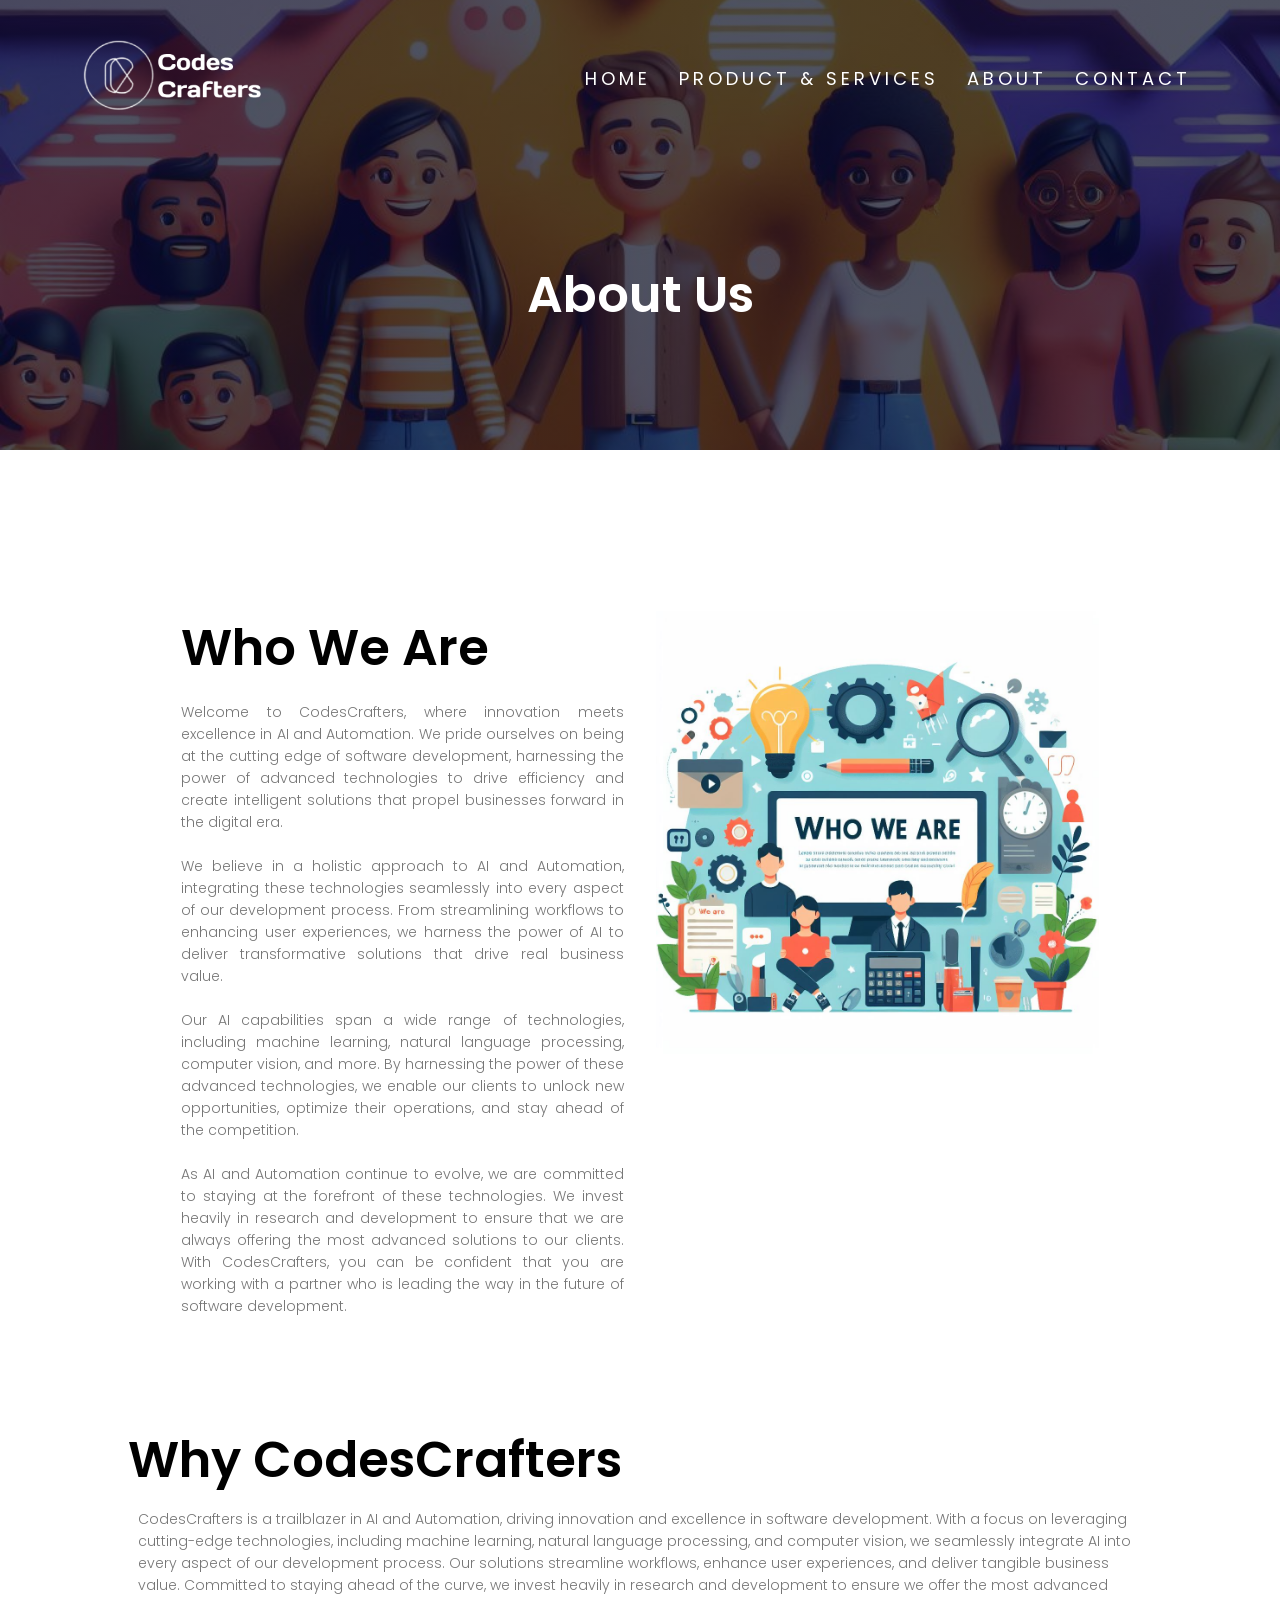
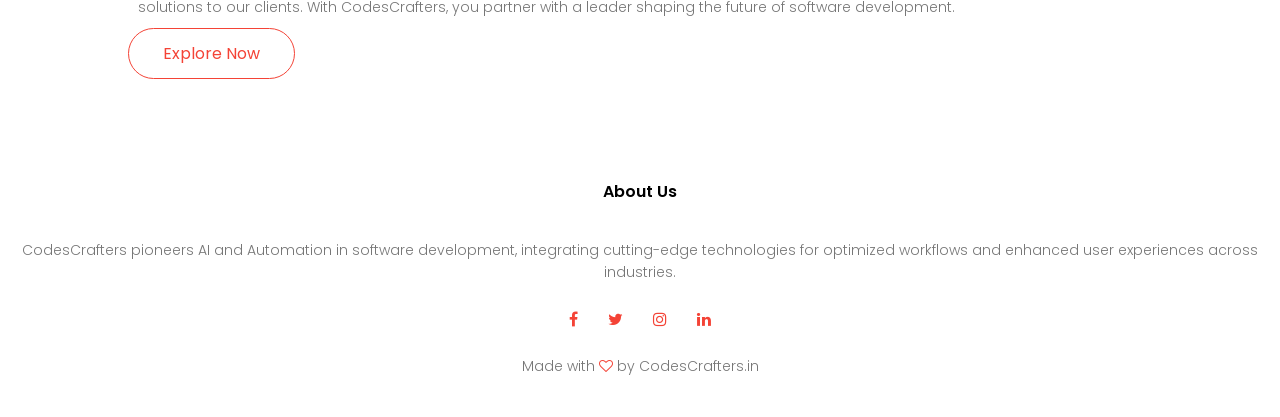
<file: about.html>
<!DOCTYPE html>
<html lang="en">
<head>
    <meta charset="UTF-8">
    <meta name="viewport" content="width=device-width, initial-scale=1.0">
    <title>CodesCrafters</title>
    <link rel="preconnect" href="https://fonts.googleapis.com">
<link rel="preconnect" href="https://fonts.gstatic.com" crossorigin>
<link href="https://fonts.googleapis.com/css2?family=Poppins:wght@100;300;400;600;700&display=swap" rel="stylesheet">
    <link rel="apple-touch-icon" sizes="144x144" href="images/favicon/apple-touch-icon.png">
<link rel="icon" type="image/png" sizes="32x32" href="images/favicon/favicon-32x32.png">
<link rel="icon" type="image/png" sizes="16x16" href="images/favicon/favicon-16x16.png">
<link rel="manifest" href="images/favicon/site.webmanifest">
<link rel="mask-icon" href="images/favicon/safari-pinned-tab.svg" color="#5bbad5">
<meta name="msapplication-TileColor" content="#da532c">
<meta name="theme-color" content="#ffffff">
    <link href="css/styles.css" rel="stylesheet">  
    <link rel="stylesheet" href="https://stackpath.bootstrapcdn.com/font-awesome/4.7.0/css/font-awesome.min.css">
</head>
<body>
      <section class="sub-header">
        <nav>
            <a href="Index.html"><img src="images/logowhite.png"></a>
            <div class="nav-links" id="navLinks">
                <i class="fa fa-times" onclick="hideMenu()"></i>
                <ul>
                    <li><a href="index.html">HOME</a></li>
                    <li><a href="services.html">PRODUCT & SERVICES</a></li>
                    <li><a href="about.html">ABOUT</a></li>
                    <li><a href="contact.html">CONTACT</a></li>
                </ul>
            </div>
            <i class="fa fa-bars" onclick="showMenu()"></i>
        </nav>
        <h1>About Us</h1>
      </section>

<!-- ---------About Us Content---------- -->
<section class="about-us">
    <div class="row">
        <div class="about-col">
            <h1>Who We Are</h1>
            <p>Welcome to CodesCrafters, where innovation meets excellence in AI and Automation. We pride ourselves on being at the cutting edge of software development, harnessing the power of advanced technologies to drive efficiency and create intelligent solutions that propel businesses forward in the digital era.<br><br>We believe in a holistic approach to AI and Automation, integrating these technologies seamlessly into every aspect of our development process. From streamlining workflows to enhancing user experiences, we harness the power of AI to deliver transformative solutions that drive real business value.<br><br>Our AI capabilities span a wide range of technologies, including machine learning, natural language processing, computer vision, and more. By harnessing the power of these advanced technologies, we enable our clients to unlock new opportunities, optimize their operations, and stay ahead of the competition.<br><br>As AI and Automation continue to evolve, we are committed to staying at the forefront of these technologies. We invest heavily in research and development to ensure that we are always offering the most advanced solutions to our clients. With CodesCrafters, you can be confident that you are working with a partner who is leading the way in the future of software development.</p>
        </div>
        <div class="about-col">
            <img src="images/WhoWeAre.png">
        </div>
    </div>
    <div>
        <h1>Why CodesCrafters</h1>
            <p>CodesCrafters is a trailblazer in AI and Automation, driving innovation and excellence in software development. With a focus on leveraging cutting-edge technologies, including machine learning, natural language processing, and computer vision, we seamlessly integrate AI into every aspect of our development process. Our solutions streamline workflows, enhance user experiences, and deliver tangible business value. Committed to staying ahead of the curve, we invest heavily in research and development to ensure we offer the most advanced solutions to our clients. With CodesCrafters, you partner with a leader shaping the future of software development.</p>
            <a href="contact.html" class="hero-btn red-btn">Explore Now</a> 
    </div>
</section>




<!-- ---------Footer---------- -->

<section class="footer">
    <h4>About Us</h4>
    <p>CodesCrafters pioneers AI and Automation in software development, integrating cutting-edge technologies for optimized workflows and enhanced user experiences across industries.</p>
    <div class="icons">
        <i class="fa fa-facebook"></i>
        <i class="fa fa-twitter"></i>
        <i class="fa fa-instagram"></i>
        <i class="fa fa-linkedin"></i>
    </div>
    <p>Made with <i class="fa fa-heart-o"></i> by CodesCrafters.in</p>
</section>

      <!-- ------JavaScript for Toggle Menu------ -->

      <script>
        var navLinks = document.getElementById("navLinks");

        function showMenu(){
            navLinks.style.right = "0";
        }
        function hideMenu(){
            navLinks.style.right = "-200px";
        }
      </script>  
</body>
</html>
</file>
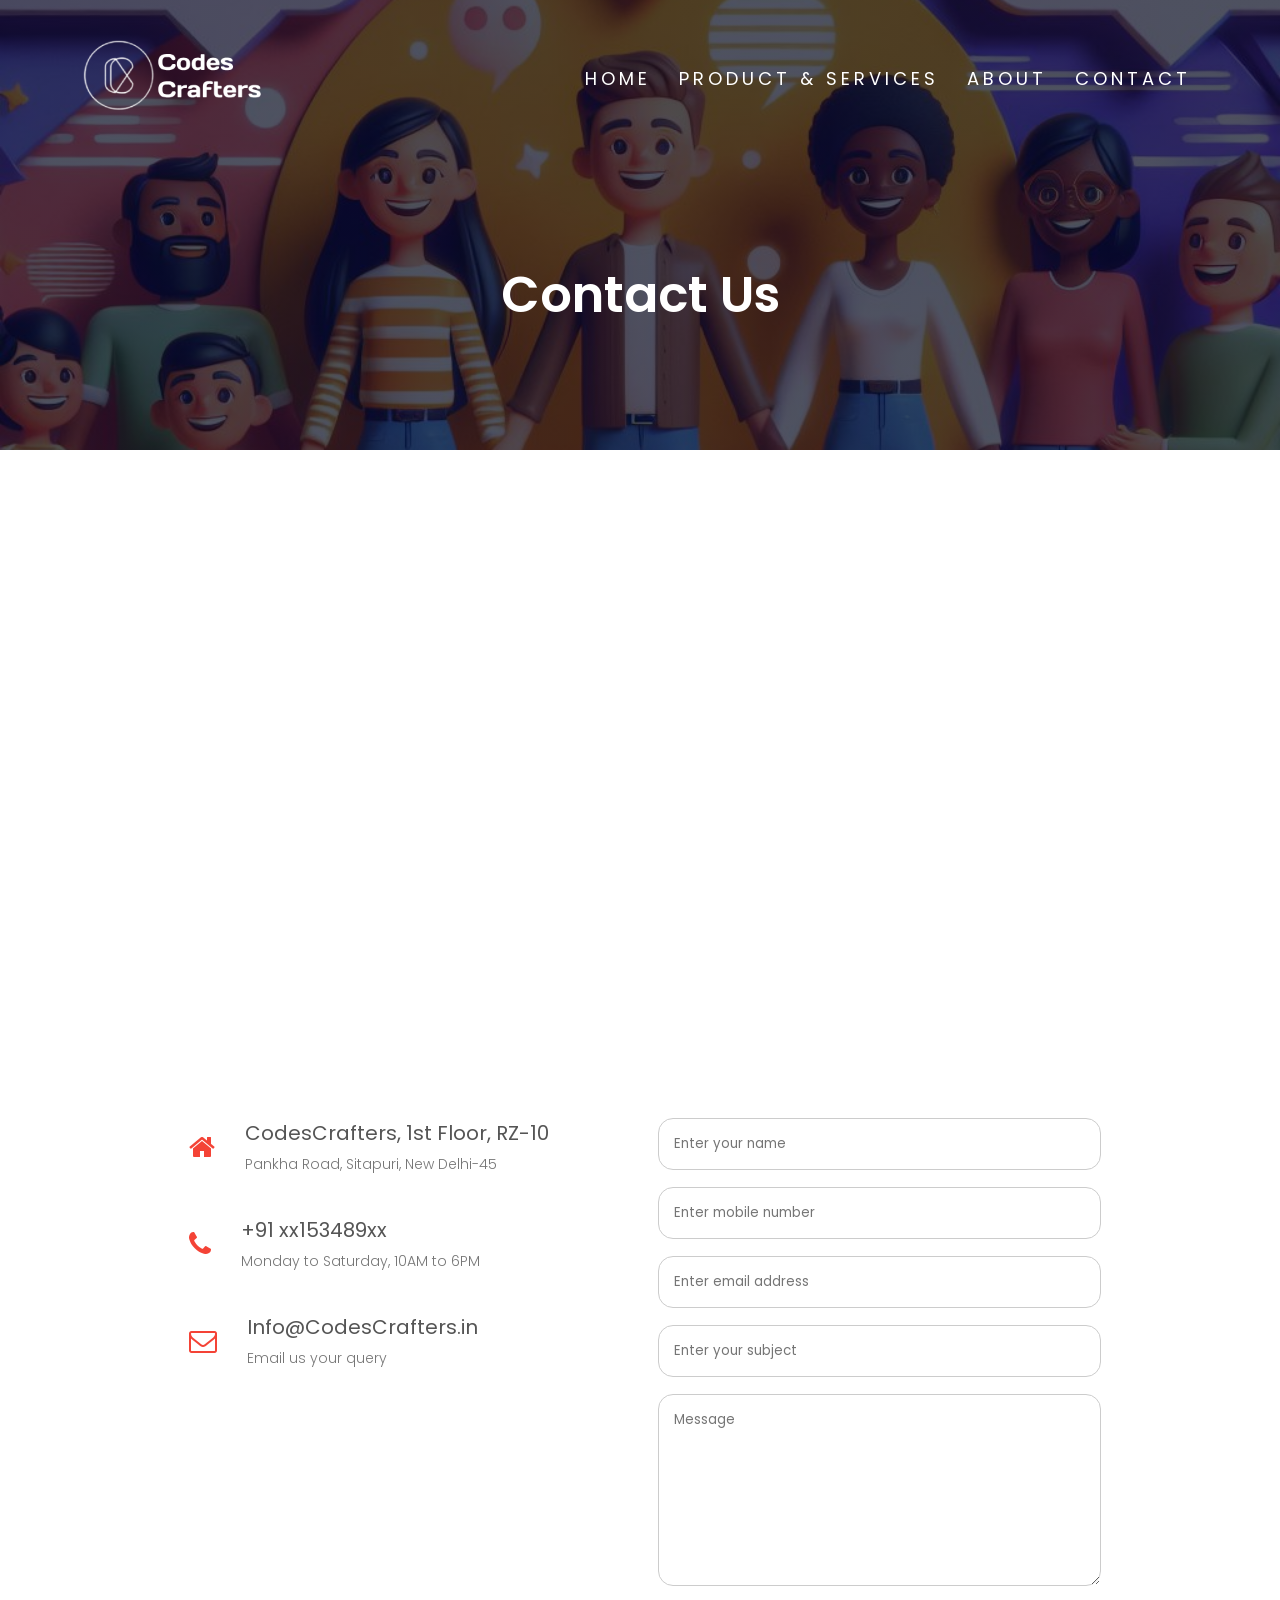
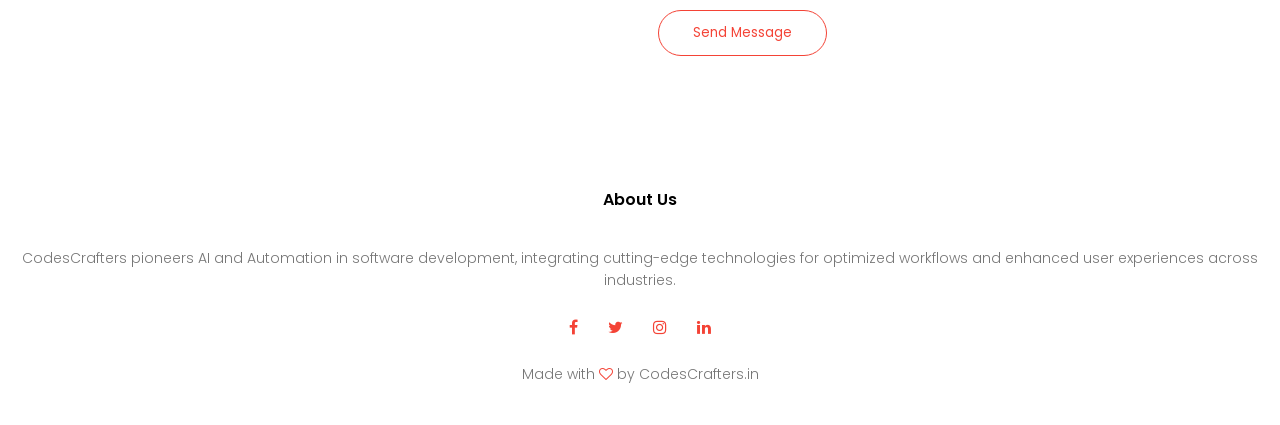
<file: contact.html>
<!DOCTYPE html>
<html lang="en">
<head>
    <meta charset="UTF-8">
    <meta name="viewport" content="width=device-width, initial-scale=1.0">
    <title>CodesCrafters</title>
    <link rel="preconnect" href="https://fonts.googleapis.com">
<link rel="preconnect" href="https://fonts.gstatic.com" crossorigin>
<link href="https://fonts.googleapis.com/css2?family=Poppins:wght@100;300;400;600;700&display=swap" rel="stylesheet">
    <link rel="apple-touch-icon" sizes="144x144" href="images/favicon/apple-touch-icon.png">
<link rel="icon" type="image/png" sizes="32x32" href="images/favicon/favicon-32x32.png">
<link rel="icon" type="image/png" sizes="16x16" href="images/favicon/favicon-16x16.png">
<link rel="manifest" href="images/favicon/site.webmanifest">
<link rel="mask-icon" href="images/favicon/safari-pinned-tab.svg" color="#5bbad5">
<meta name="msapplication-TileColor" content="#da532c">
<meta name="theme-color" content="#ffffff">
    <link href="css/styles.css" rel="stylesheet">  
    <link rel="stylesheet" href="https://stackpath.bootstrapcdn.com/font-awesome/4.7.0/css/font-awesome.min.css">
</head>
<body>
      <section class="sub-header">
        <nav>
            <a href="Index.html"><img src="images/logowhite.png"></a>
            <div class="nav-links" id="navLinks">
                <i class="fa fa-times" onclick="hideMenu()"></i>
                <ul>
                    <li><a href="index.html">HOME</a></li>
                    <li><a href="services.html">PRODUCT & SERVICES</a></li>
                    <li><a href="about.html">ABOUT</a></li>
                    <li><a href="contact.html">CONTACT</a></li>
                </ul>
            </div>
            <i class="fa fa-bars" onclick="showMenu()"></i>
        </nav>
        <h1>Contact Us</h1>
      </section>

<!-- ---------Contact Us---------- -->
<section class="location">
    <iframe src="https://www.google.com/maps/embed?pb=!1m14!1m8!1m3!1d2082.585316708965!2d77.08162809314034!3d28.61546106945501!3m2!1i1024!2i768!4f13.1!3m3!1m2!1s0x390d04b44847e5db%3A0xb6e0a0d794bb0d2!2sKraftwagen!5e0!3m2!1sen!2sin!4v1709731130082!5m2!1sen!2sin" width="600" height="450" style="border:0;" allowfullscreen="" loading="lazy" referrerpolicy="no-referrer-when-downgrade"></iframe>
</section>

<section class="contact-us">
    <div class="row">
        <div class="contact-col">
            <div>
            <i class="fa fa-home"></i>
            <span>
                <h5>CodesCrafters, 1st Floor, RZ-10</h5>
                <p>Pankha Road, Sitapuri, New Delhi-45</p>
            </span>
            </div>
            <div>
                <i class="fa fa-phone"></i>
                <span>
                    <h5>+91 xx153489xx</h5>
                    <p>Monday to Saturday, 10AM to 6PM</p>
                </span>
                </div>
                <div>
                    <i class="fa fa-envelope-o"></i>
                    <span>
                        <h5>Info@CodesCrafters.in</h5>
                        <p>Email us your query</p>
                    </span>
                    </div>
        </div>
        <div class="contact-col">
            <form action="form-handler.php" method="post">
                <input type="text" name="name" placeholder="Enter your name" required>
                <input type="number" name="number" placeholder="Enter mobile number" required>
                <input type="email" name="email" placeholder="Enter email address" required>
                <input type="text" name="subject" placeholder="Enter your subject" required>
                <textarea rows="8" name="message" placeholder="Message" required></textarea>
                <button type="submit" class="hero-btn red-btn">Send Message</button>
            </form>
        </div>
    </div>
</section>


<!-- ---------Footer---------- -->

<section class="footer">
    <h4>About Us</h4>
    <p>CodesCrafters pioneers AI and Automation in software development, integrating cutting-edge technologies for optimized workflows and enhanced user experiences across industries.</p>
    <div class="icons">
        <i class="fa fa-facebook"></i>
        <i class="fa fa-twitter"></i>
        <i class="fa fa-instagram"></i>
        <i class="fa fa-linkedin"></i>
    </div>
    <p>Made with <i class="fa fa-heart-o"></i> by CodesCrafters.in</p>
</section>

      <!-- ------JavaScript for Toggle Menu------ -->

      <script>
        var navLinks = document.getElementById("navLinks");

        function showMenu(){
            navLinks.style.right = "0";
        }
        function hideMenu(){
            navLinks.style.right = "-200px";
        }
      </script>  
</body>
</html>
</file>
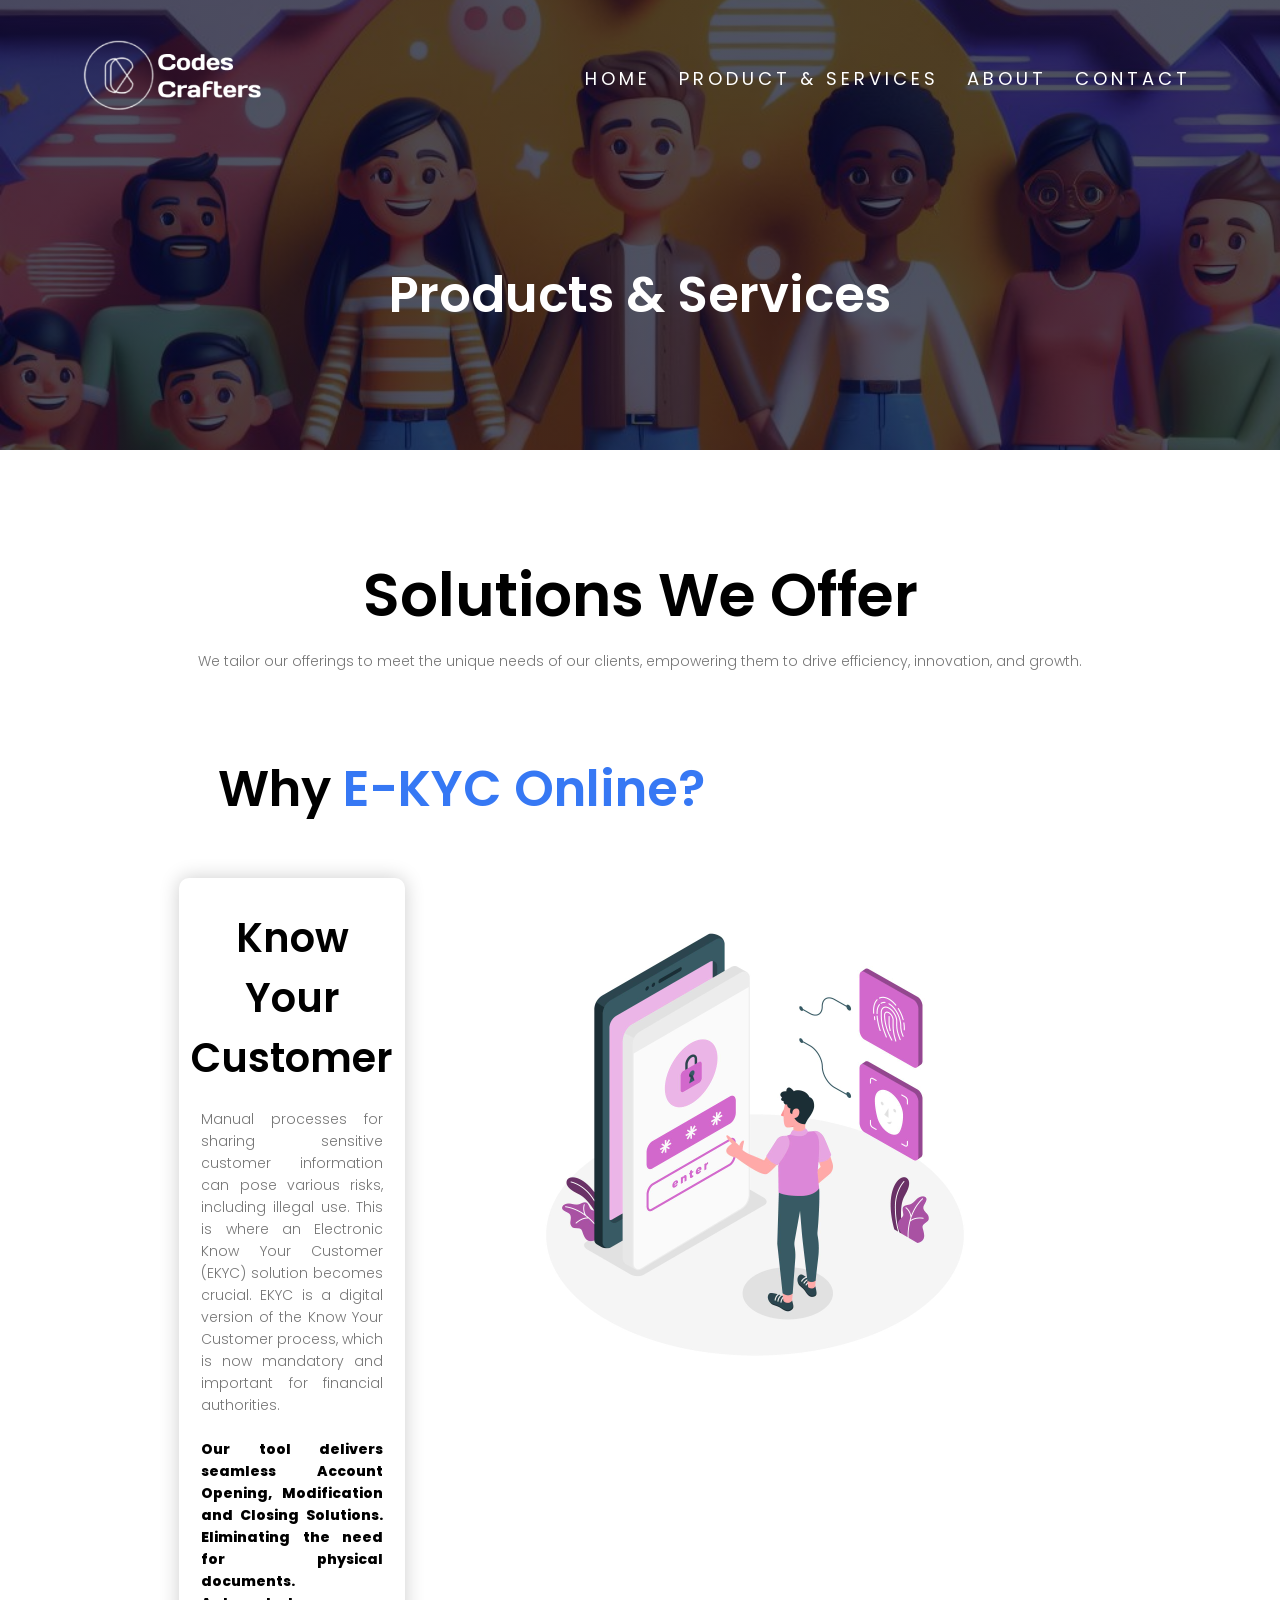
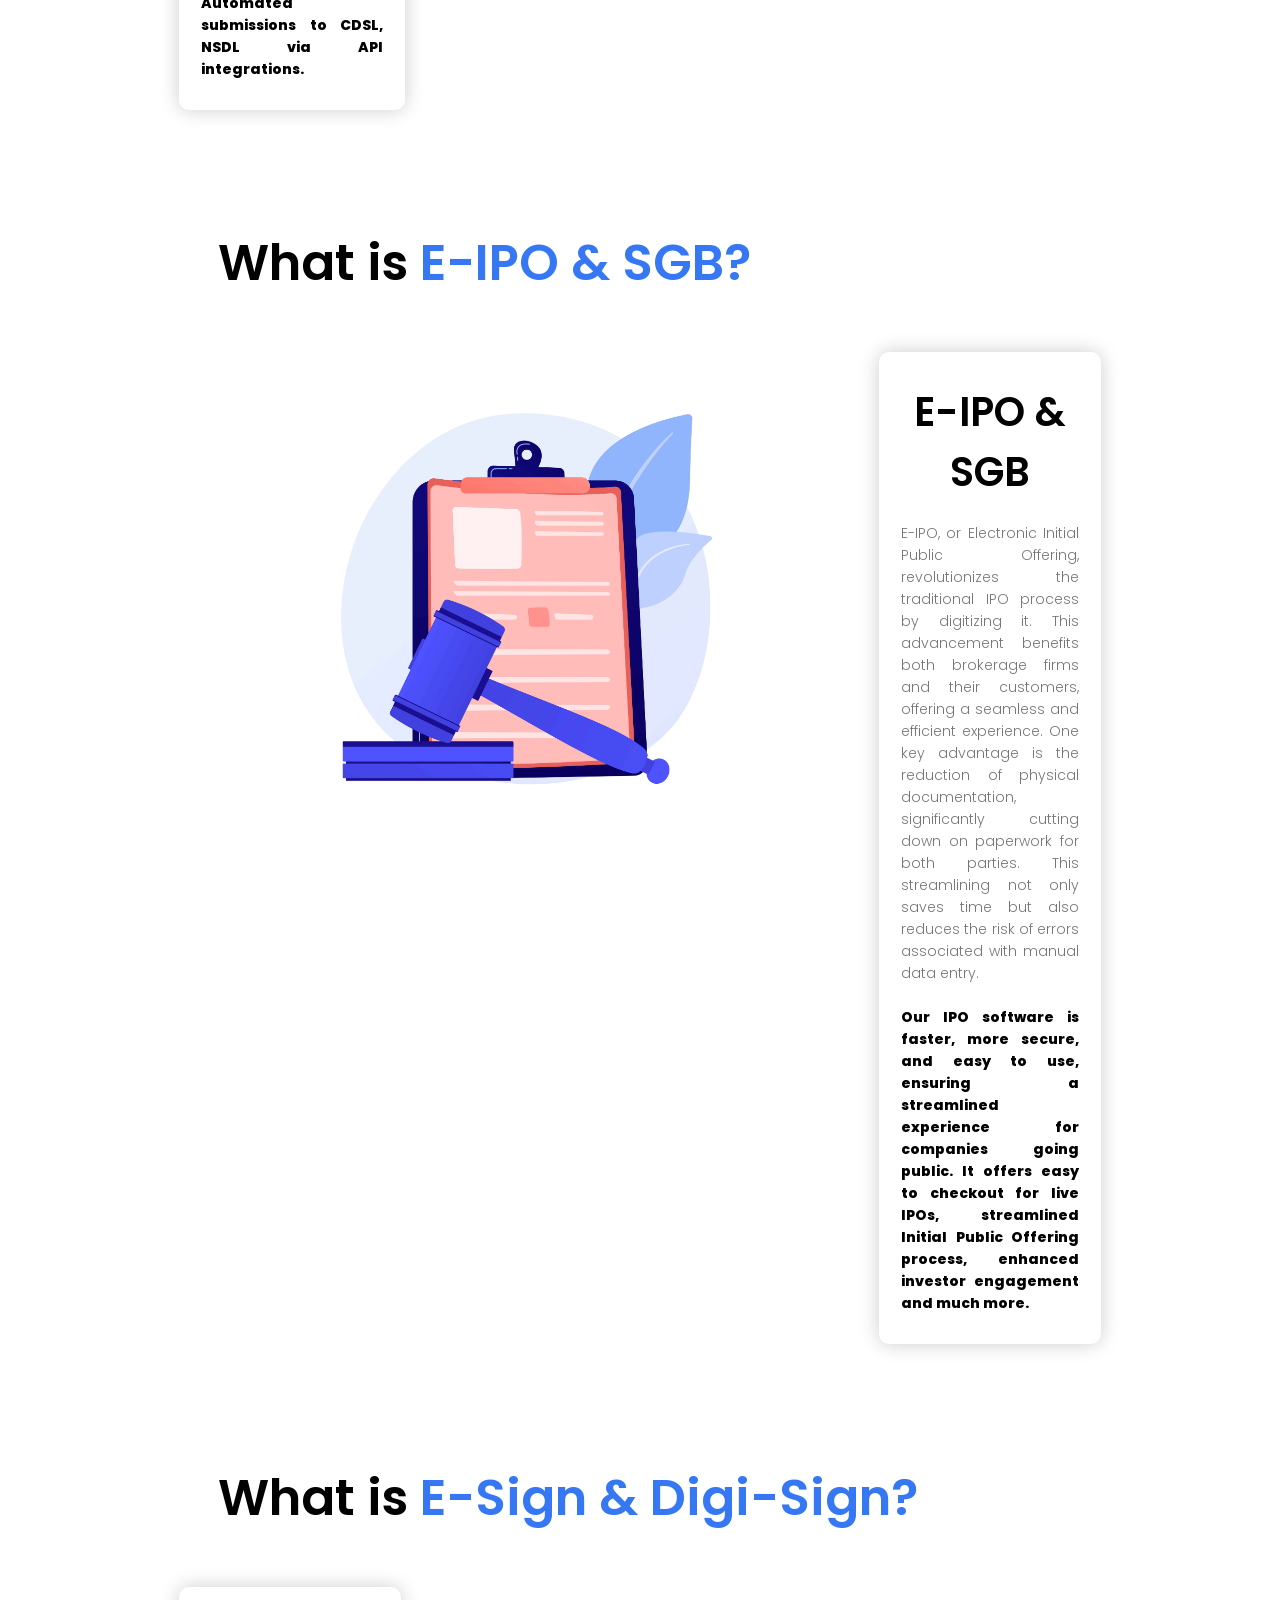
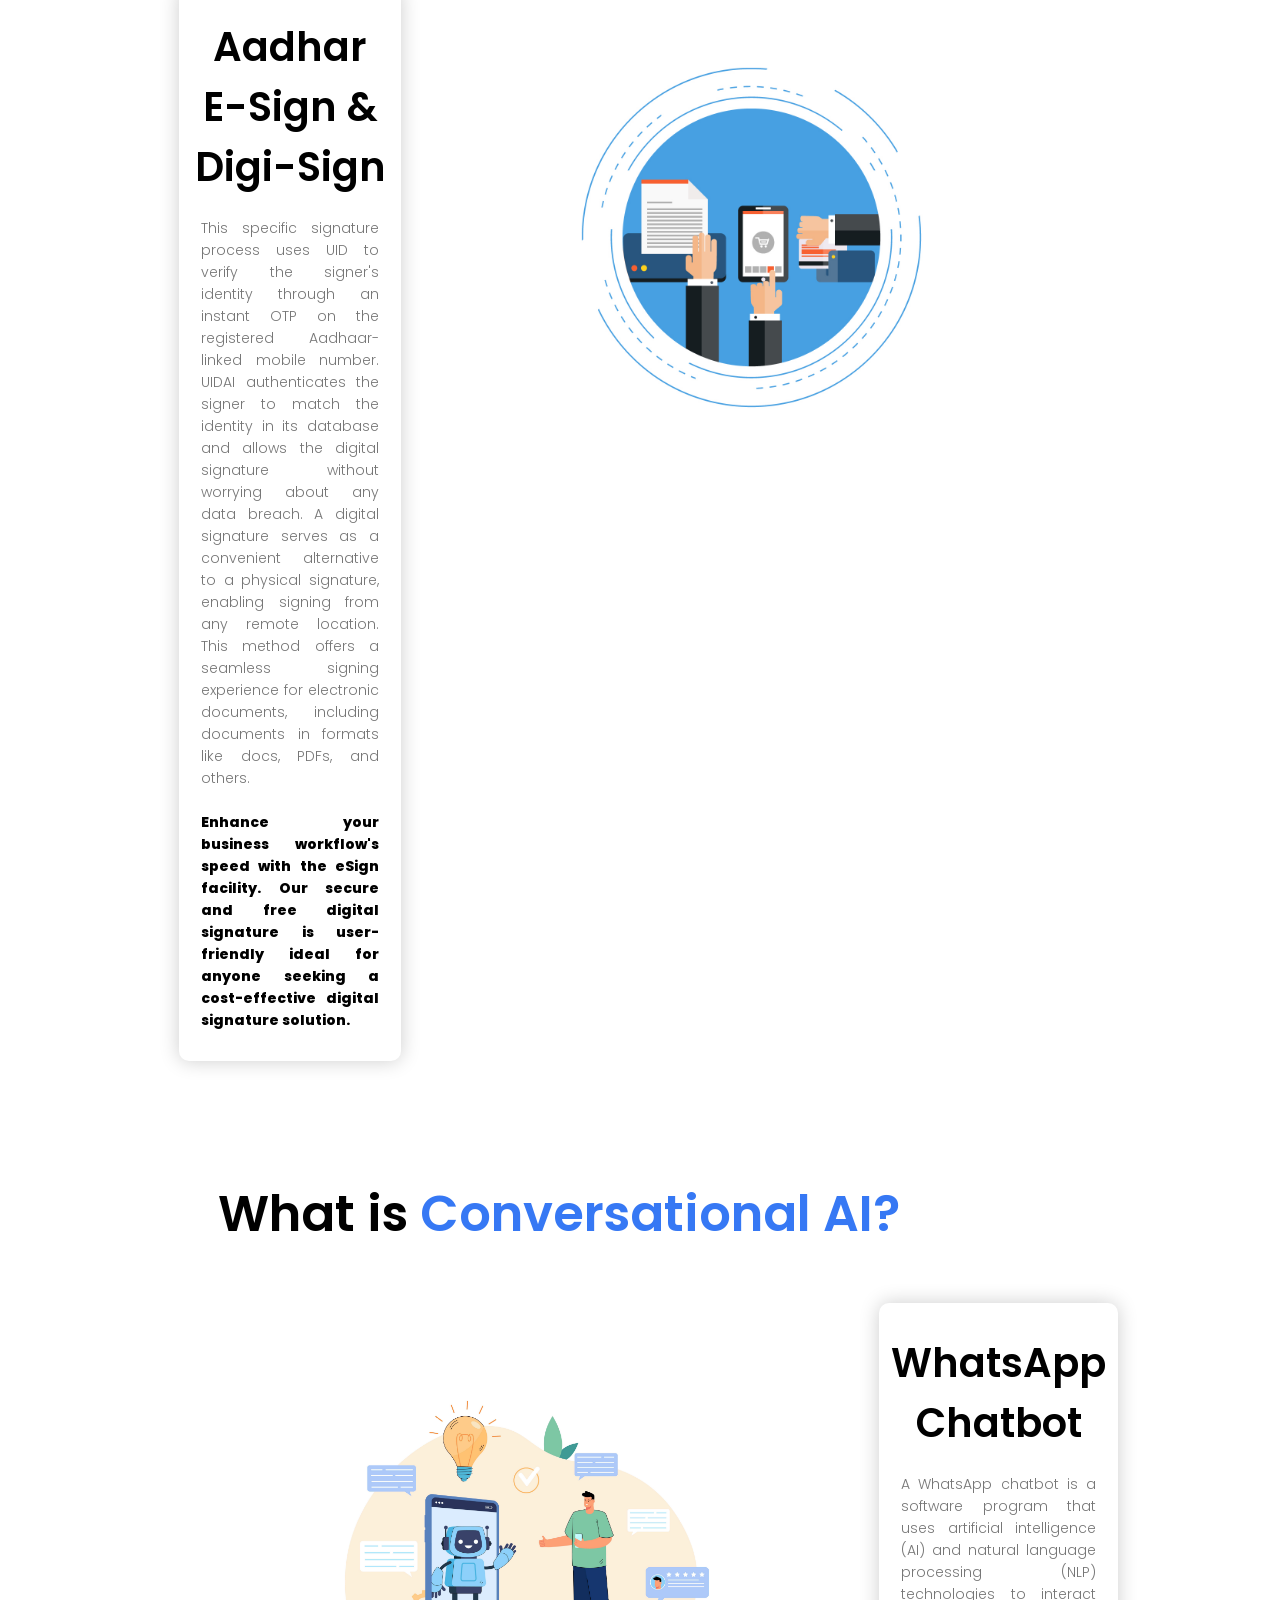
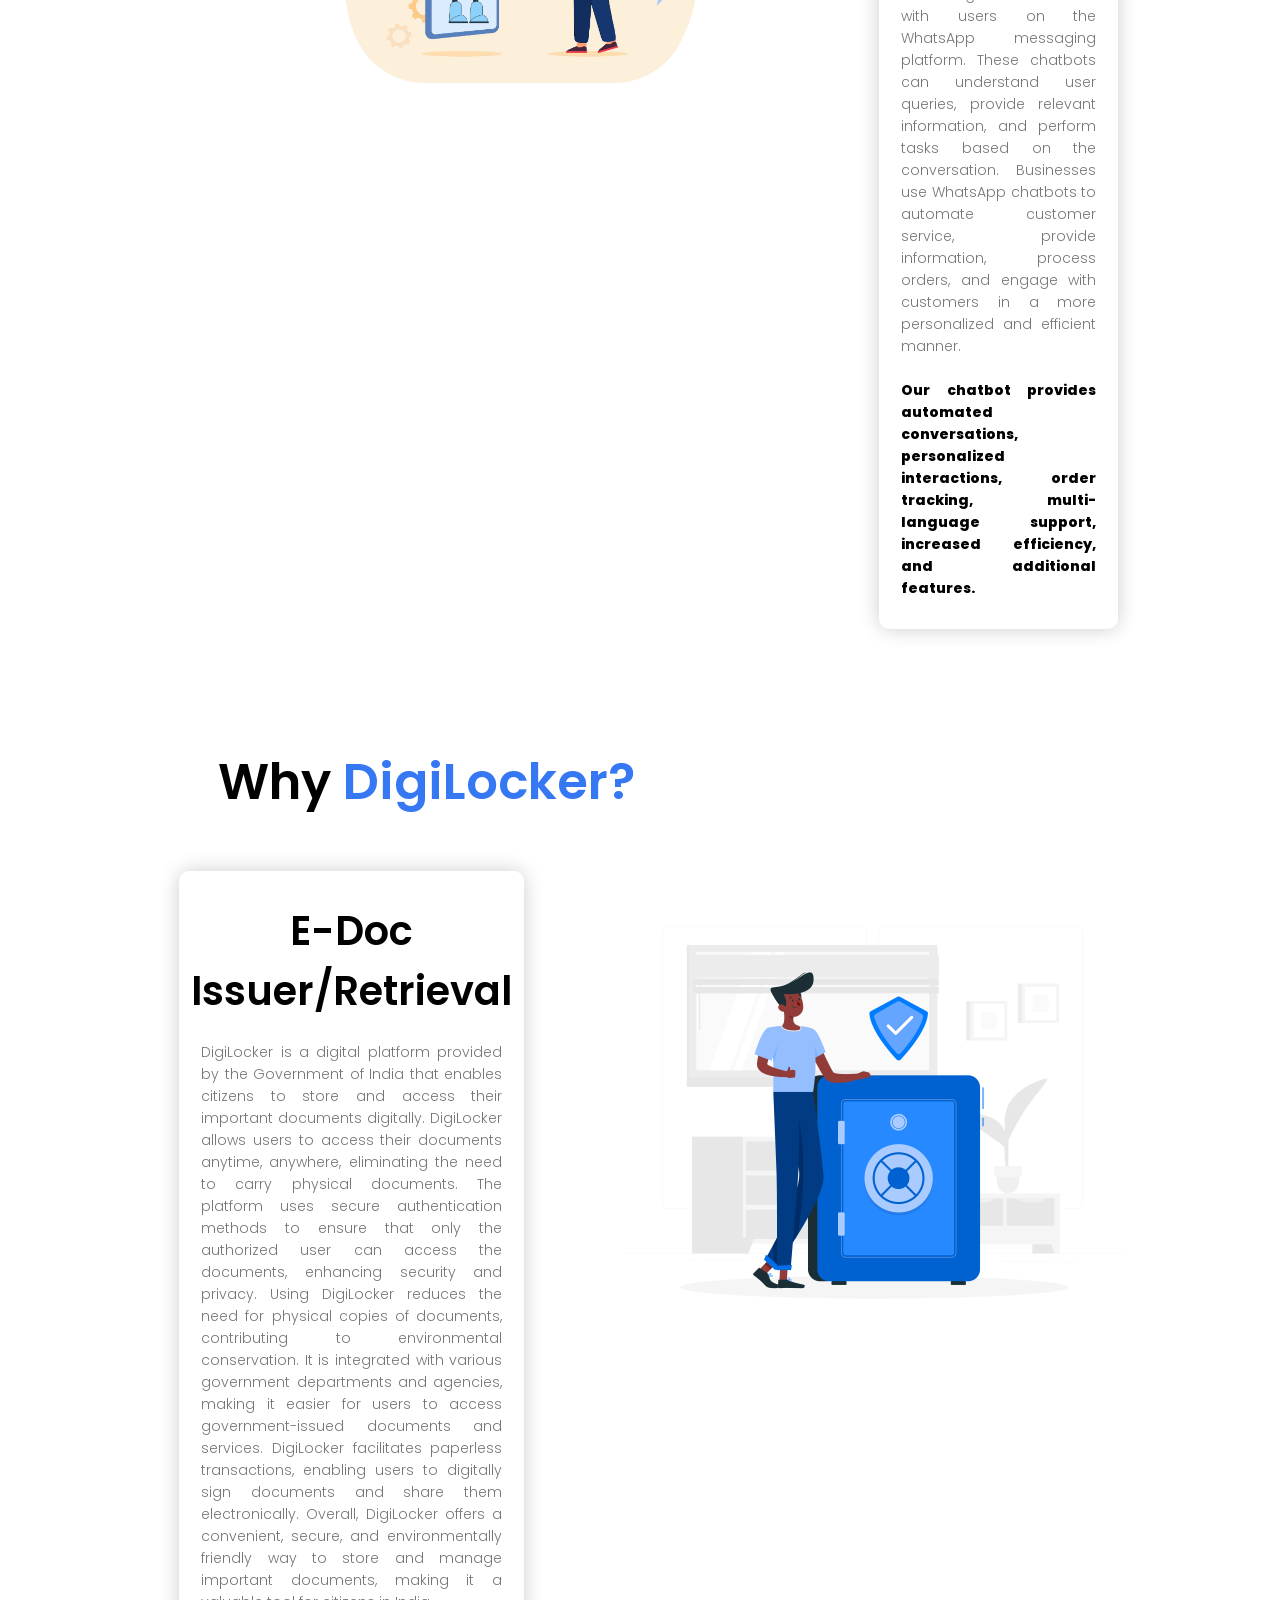
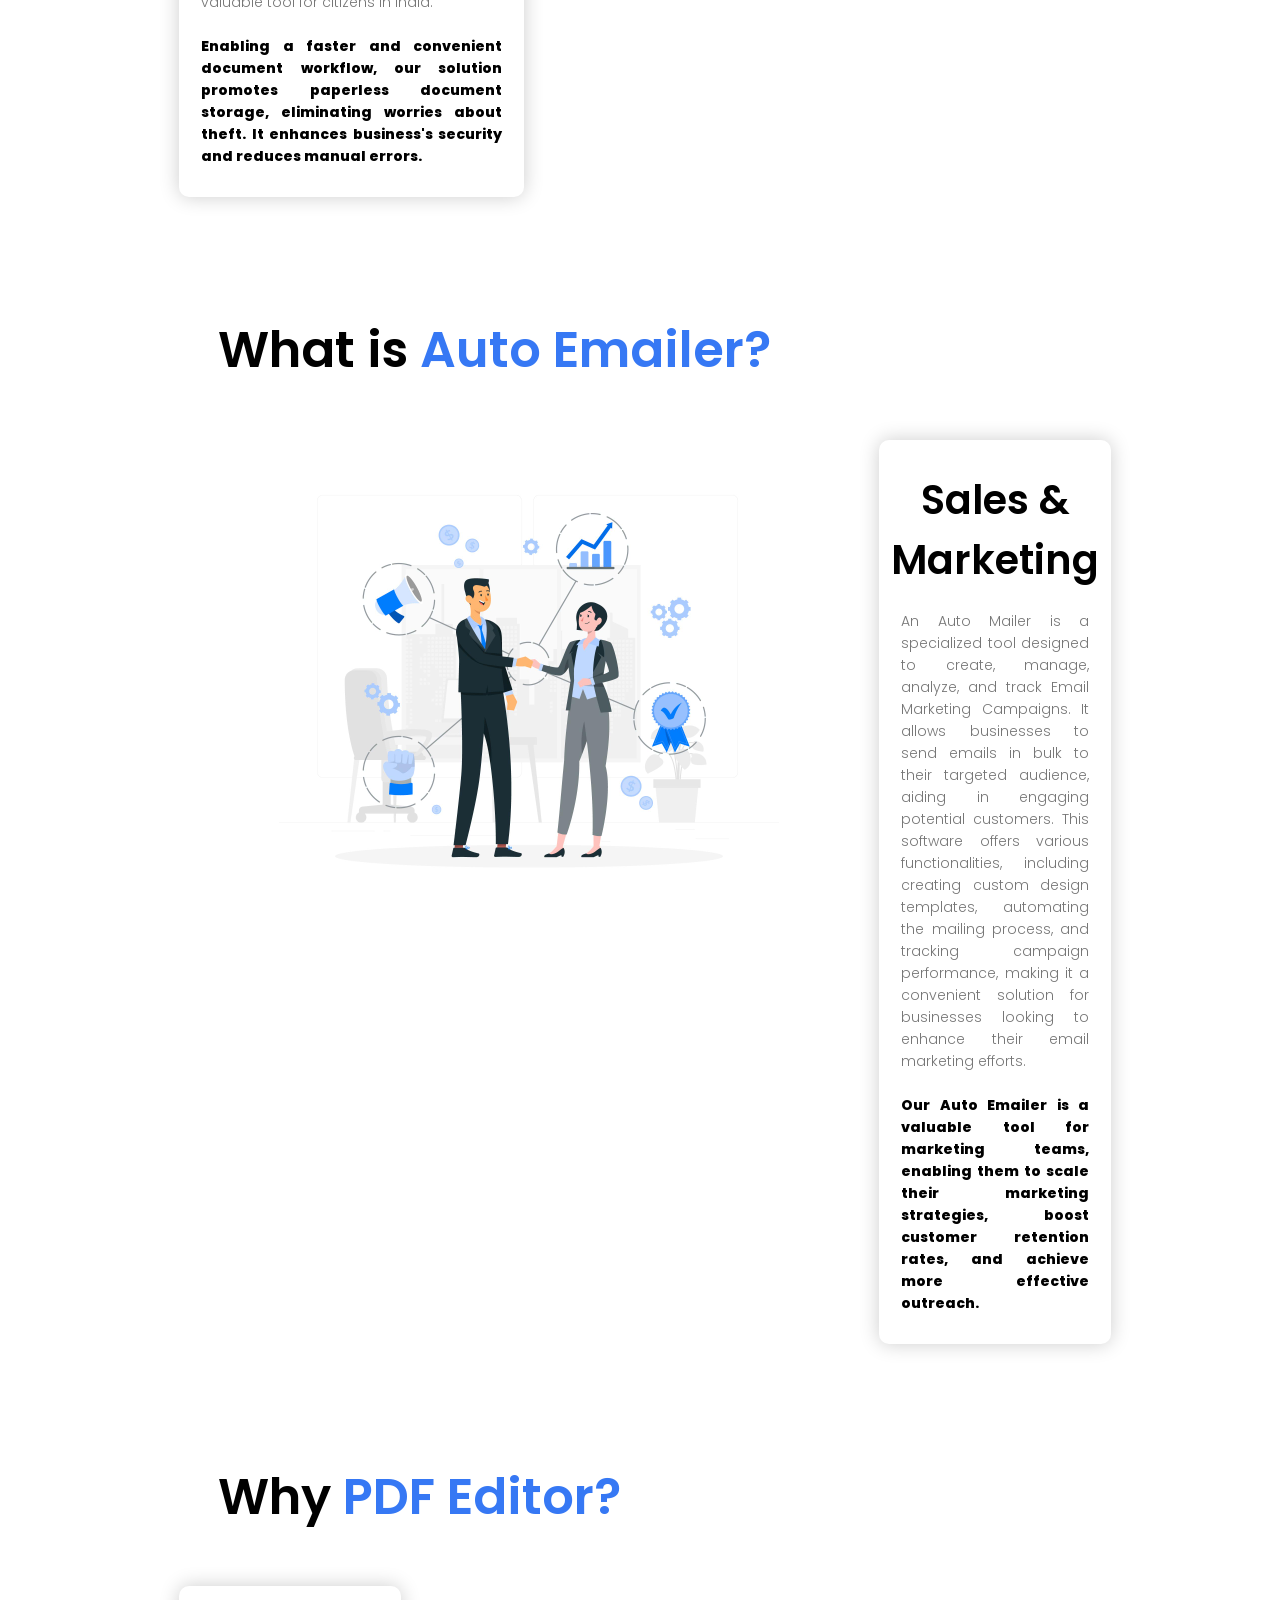
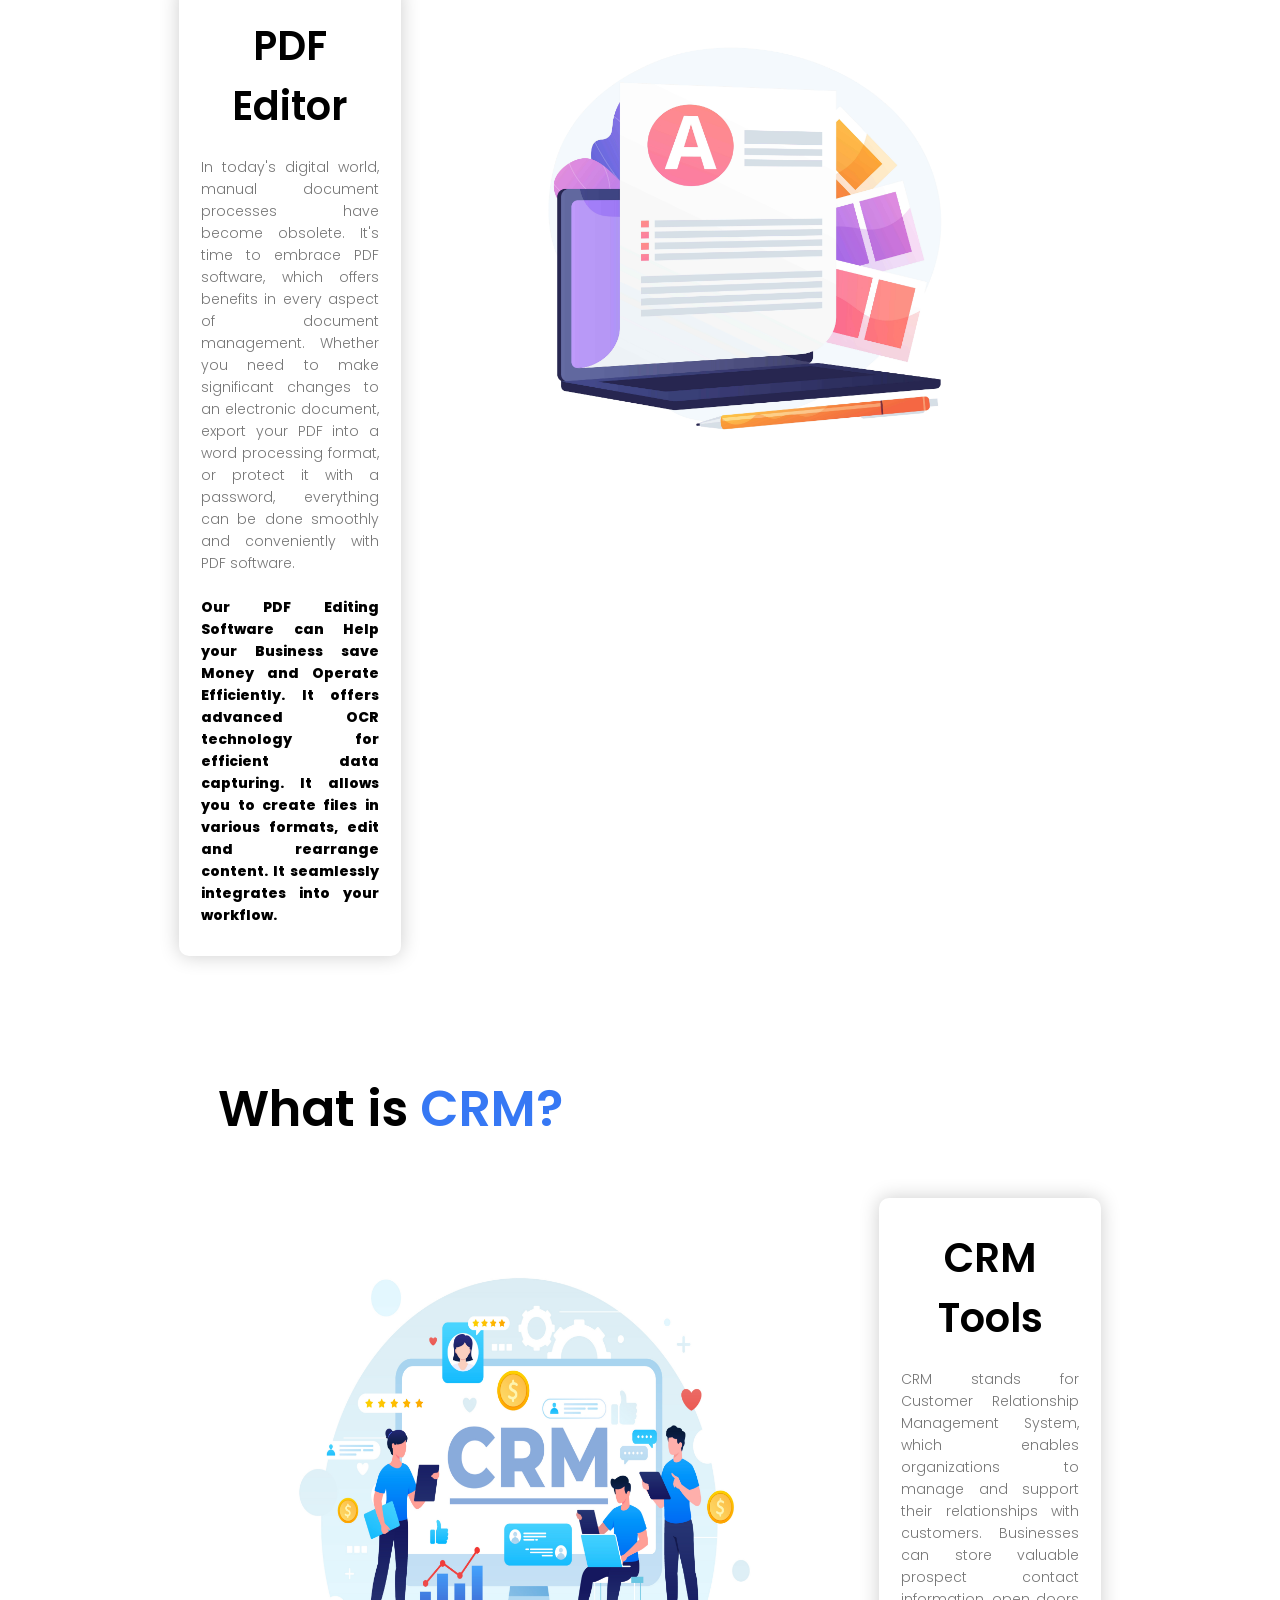
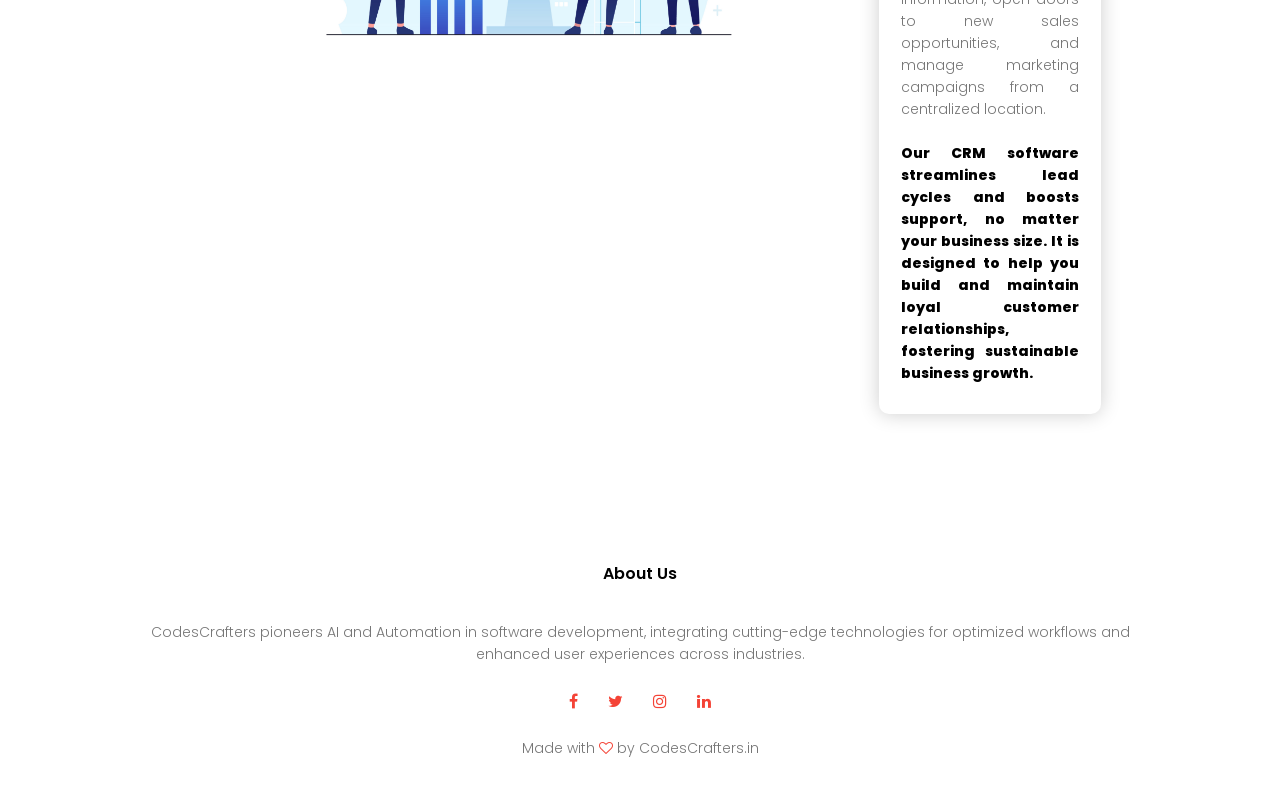
<file: services.html>
<!DOCTYPE html>
<html lang="en">
<head>
    <meta charset="UTF-8">
    <meta name="viewport" content="width=device-width, initial-scale=1.0">
    <title>CodesCrafters</title>
    <link rel="preconnect" href="https://fonts.googleapis.com">
<link rel="preconnect" href="https://fonts.gstatic.com" crossorigin>
<link href="https://fonts.googleapis.com/css2?family=Poppins:wght@100;300;400;600;700&display=swap" rel="stylesheet">
    <link rel="apple-touch-icon" sizes="144x144" href="images/favicon/apple-touch-icon.png">
<link rel="icon" type="image/png" sizes="32x32" href="images/favicon/favicon-32x32.png">
<link rel="icon" type="image/png" sizes="16x16" href="images/favicon/favicon-16x16.png">
<link rel="manifest" href="images/favicon/site.webmanifest">
<link rel="mask-icon" href="images/favicon/safari-pinned-tab.svg" color="#5bbad5">
<meta name="msapplication-TileColor" content="#da532c">
<meta name="theme-color" content="#ffffff">
    <link href="css/styles.css" rel="stylesheet">  
    <link rel="stylesheet" href="https://stackpath.bootstrapcdn.com/font-awesome/4.7.0/css/font-awesome.min.css">
</head>
<body>
      <section class="sub-header">
        <nav>
            <a href="Index.html"><img src="images/logowhite.png"></a>
            <div class="nav-links" id="navLinks">
                <i class="fa fa-times" onclick="hideMenu()"></i>
                <ul>
                    <li><a href="index.html">HOME</a></li>
                    <li><a href="services.html">PRODUCT & SERVICES</a></li>
                    <li><a href="about.html">ABOUT</a></li>
                    <li><a href="contact.html">CONTACT</a></li>
                </ul>
            </div>
            <i class="fa fa-bars" onclick="showMenu()"></i>
        </nav>
        <h1>Products & Services</h1>
      </section>

<!-- ---------P&S---------- -->

<section class="ps">
    <h1 class="oursol">Solutions We Offer</h1>
    <p>We tailor our offerings to meet the unique needs of our clients, empowering them to drive efficiency, innovation, and growth.</p>
 
<section>   
<div class="cat" id="kyc">
    <h1>Why <span>E-KYC Online?</span></h1>
</div>
<div class="row">
        <div class="ps-col">
            <h3>Know Your Customer</h3>
            <p>Manual processes for sharing sensitive customer information can pose various risks, including illegal use. This is where an Electronic Know Your Customer (EKYC) solution becomes crucial. EKYC is a digital version of the Know Your Customer process, which is now mandatory and important for financial authorities.<br><br><span class="hl">Our tool delivers seamless Account Opening, Modification and Closing Solutions. Eliminating the need for physical documents. Automated submissions to CDSL, NSDL via API integrations.</span></p>
        </div>
        <div >
            <img class="ps-img" src="images/Compressed/kyc.jpg">
        </div>
    </div>

    <div class="cat" id="bid">
        <h1>What is <span>E-IPO & SGB?</span></h1>
    </div>
    <div class="row">
        <div >
            <img class="ps-img" src="images/Compressed/bid.jpg">
        </div>
            <div class="ps-col">
                <h3>E-IPO & SGB</h3>
                <p>E-IPO, or Electronic Initial Public Offering, revolutionizes the traditional IPO process by digitizing it. This advancement benefits both brokerage firms and their customers, offering a seamless and efficient experience. One key advantage is the reduction of physical documentation, significantly cutting down on paperwork for both parties. This streamlining not only saves time but also reduces the risk of errors associated with manual data entry.<br><br><span class="hl">Our IPO software is faster, more secure, and easy to use, ensuring a streamlined experience for companies going public. It offers easy to checkout for live IPOs, streamlined Initial Public Offering process, enhanced investor engagement and much more.</span></p>
            </div>
            
        </div>
        <div class="cat" id="esign">
            <h1>What is <span>E-Sign & Digi-Sign?</span></h1>
        </div>
        <div class="row">
                <div class="ps-col">
                    <h3>Aadhar E-Sign & Digi-Sign</h3>
                    <p>This specific signature process uses UID to verify the signer's identity through an instant OTP on the registered Aadhaar-linked mobile number. UIDAI authenticates the signer to match the identity in its database and allows the digital signature without worrying about any data breach. A digital signature serves as a convenient alternative to a physical signature, enabling signing from any remote location. This method offers a seamless signing experience for electronic documents, including documents in formats like docs, PDFs, and others.<br><br><span class="hl">Enhance your business workflow's speed with the eSign facility. Our secure and free digital signature is user-friendly ideal for anyone seeking a cost-effective digital signature solution.</span></p>
                </div>
                <div >
                    <img class="ps-img" src="images/Compressed/eSign.jpg">
                </div>
            </div>
        
            <div class="cat" id="conai">
                <h1>What is <span>Conversational AI?</span></h1>
            </div>
            <div class="row">
                <div >
                    <img class="ps-img" src="images/Compressed/Conversational AI.jpg">
                </div>
                    <div class="ps-col">
                        <h3>WhatsApp Chatbot</h3>
                        <p>A WhatsApp chatbot is a software program that uses artificial intelligence (AI) and natural language processing (NLP) technologies to interact with users on the WhatsApp messaging platform. These chatbots can understand user queries, provide relevant information, and perform tasks based on the conversation. Businesses use WhatsApp chatbots to automate customer service, provide information, process orders, and engage with customers in a more personalized and efficient manner.<br><br><span class="hl">Our chatbot provides automated conversations, personalized interactions, order tracking, multi-language support, increased efficiency, and additional features.</span></p>
                    </div>
                    
                </div>

                <div class="cat" id="digilocker">
                    <h1>Why <span>DigiLocker?</span></h1>
                </div>
                <div class="row">
                        <div class="ps-col">
                            <h3>E-Doc Issuer/Retrieval</h3>
                            <p>DigiLocker is a digital platform provided by the Government of India that enables citizens to store and access their important documents digitally. DigiLocker allows users to access their documents anytime, anywhere, eliminating the need to carry physical documents. The platform uses secure authentication methods to ensure that only the authorized user can access the documents, enhancing security and privacy. Using DigiLocker reduces the need for physical copies of documents, contributing to environmental conservation. It is integrated with various government departments and agencies, making it easier for users to access government-issued documents and services. DigiLocker facilitates paperless transactions, enabling users to digitally sign documents and share them electronically. Overall, DigiLocker offers a convenient, secure, and environmentally friendly way to store and manage important documents, making it a valuable tool for citizens in India.<br><br><span class="hl">Enabling a faster and convenient document workflow, our solution promotes paperless document storage, eliminating worries about theft. It enhances business's security and reduces manual errors.</span></p>
                        </div>
                        <div >
                            <img class="ps-img" src="images/Compressed/digilocker.jpg">
                        </div>
                    </div>
                
                    <div class="cat" id="snm">
                        <h1>What is <span>Auto Emailer?</span></h1>
                    </div>
                    <div class="row">
                        <div >
                            <img class="ps-img" src="images/Compressed/salesmarketing.jpg">
                        </div>
                            <div class="ps-col">
                                <h3>Sales & Marketing</h3>
                                <p>An Auto Mailer is a specialized tool designed to create, manage, analyze, and track Email Marketing Campaigns. It allows businesses to send emails in bulk to their targeted audience, aiding in engaging potential customers. This software offers various functionalities, including creating custom design templates, automating the mailing process, and tracking campaign performance, making it a convenient solution for businesses looking to enhance their email marketing efforts.<br><br><span class="hl">Our Auto Emailer is a valuable tool for marketing teams, enabling them to scale their marketing strategies, boost customer retention rates, and achieve more effective outreach.</span></p>
                            </div>
                            
                        </div>

                        <div class="cat" id="pdf">
                            <h1>Why <span>PDF Editor?</span></h1>
                        </div>
                        <div class="row">
                                <div class="ps-col">
                                    <h3>PDF Editor</h3>
                                    <p>In today's digital world, manual document processes have become obsolete. It's time to embrace PDF software, which offers benefits in every aspect of document management. Whether you need to make significant changes to an electronic document, export your PDF into a word processing format, or protect it with a password, everything can be done smoothly and conveniently with PDF software.<br><br><span class="hl">Our PDF Editing Software can Help your Business save Money and Operate Efficiently. It offers advanced OCR technology for efficient data capturing. It allows you to create files in various formats, edit and rearrange content. It seamlessly integrates into your workflow.</span></p>
                                </div>
                                <div >
                                    <img class="ps-img" src="images/Compressed/pdfeditor.jpg">
                                </div>
                            </div>
                        
                            <div class="cat" id="crm">
                                <h1>What is <span>CRM?</span></h1>
                            </div>
                            <div class="row">
                                <div >
                                    <img class="ps-img" src="images/Compressed/crm.jpg">
                                </div>
                                    <div class="ps-col">
                                        <h3>CRM Tools</h3>
                                        <p>CRM stands for Customer Relationship Management System, which enables organizations to manage and support their relationships with customers. Businesses can store valuable prospect contact information, open doors to new sales opportunities, and manage marketing campaigns from a centralized location.<br><br><span class="hl">Our CRM software streamlines lead cycles and boosts support, no matter your business size. It is designed to help you build and maintain loyal customer relationships, fostering sustainable business growth.</span></p>
                                    </div>
                                    
                                </div>
</section>
 <!-- --------Ind---------    -->
    <!-- </section>

    <section class="industries">
        <h1 class="ind">Industries <span>We Deal In...</span></h1>
    
        <div class="row">
            <dic class="industries-col">
                <img src="images/hotel.png">
                <div class="layer">
                    <h3>HOTELS</h3>
                </div>
            </dic>
            <dic class="industries-col">
                <img src="images/Financial.png">
                <div class="layer">
                    <h3>FINANCIAL</h3>
                </div>
            </dic>
            <dic class="industries-col">
                <img src="images/Hospital1.png">
                <div class="layer">
                    <h3>HOSPITALS</h3>
                </div>
            </dic>
        </div>
    </section> -->




<!-- ---------Footer---------- -->

<section class="footer">
    <h4>About Us</h4>
    <p>CodesCrafters pioneers AI and Automation in software development, integrating cutting-edge technologies for optimized workflows and enhanced user experiences across industries.</p>
    <div class="icons">
        <i class="fa fa-facebook"></i>
        <i class="fa fa-twitter"></i>
        <i class="fa fa-instagram"></i>
        <i class="fa fa-linkedin"></i>
    </div>
    <p>Made with <i class="fa fa-heart-o"></i> by CodesCrafters.in</p>
</section>

      <!-- ------JavaScript for Toggle Menu------ -->

      <script>
        var navLinks = document.getElementById("navLinks");

        function showMenu(){
            navLinks.style.right = "0";
        }
        function hideMenu(){
            navLinks.style.right = "-200px";
        }
      </script>  
</body>
</html>
</file>
<file: css/styles.css>
*
{
    margin: 0;
    padding: 0;
    font-family: "Poppins", sans-serif;    
}

.header{
    min-height: 100vh;
    width: 100%;
    background-image: linear-gradient(rgba(4,9,30,0.4),rgba(4,9,30,0.4)),url(../images/newbanner.jpg);
    background-position: center;
    background-size: cover;
    position: relative;
}

nav{
    display: flex;
    padding: 2% 6%;
    justify-content: space-between;
    align-items: center;    
}

nav img{
    width: 200px;
    
}

.nav-links{
    flex: 1;
    text-align: right;
}

.nav-links ul li{
    list-style: none;
    display: inline-block;
    padding: 8px 12px;
    position: relative;
}

.nav-links ul li a{
    color: #fff;
    text-decoration: none;
    font-size: 18px;
    letter-spacing: 4px;
}

.nav-links ul li::after{
    content: '';
    width: 0%;
    height: 2px;
    background: #f44336;
    display: block;
    margin: auto;
    transition: 0.5s;
}

.nav-links ul li:hover::after{
    width: 100%;
}

.auto-type{
    color: rgb(235, 109, 71);
    font-size: 55px;
}

.text-box{
    width: 90%;
    color: #fff;
    position: absolute;
    top: 50%;
    left: 50%;
    transform: translate(-50%,-50%);
    text-align: center;
}

.text-box h1{
    font-size: 62px;
}

.text-box p{
    margin: 10px 0 40px;
    font-size: 14px;
    color: #fff;
}

.hero-btn{
    display: inline-block;
    text-decoration: none;
    color: #fff;
    border: 1px solid #fff;
    padding: 12px 34px;
    background: transparent;
    position: relative;
    cursor: pointer;
    border-radius: 40px;
}

.hero-btn:hover{
    border: 1px solid #f44336;
    background: #f44336;
    transition: 1s;
}

nav .fa{
    display: none;
}

@media(max-width: 700px){
    .text-box h1{
        font-size: 20px;
    }
    span{
        font-size: 20px;
    }
    p{
        font-size: 10px;
    }
    .nav-links ul li{
        display: block;
    }
    .nav-links{
        position: fixed;
        background: #f44336;
        height: 100vh;
        width: 200px;
        top: 0;
        right: -200px;
        text-align: left;
        z-index: 2;
        transition: 1s;
    }
    nav .fa{
        display: block;
        color: #fff;
        margin: 10px;
        font-size: 22px;
        cursor: pointer;
    }
    .nav-links ul{
        padding: 30px;
    }
}

/* -----solutions------ */

.solutions{
    width: 80%;
    margin: auto;
    text-align: center;
    padding-top: 100px;
}

h1{
    font-size: 36px;
    font-weight: 600;
}
p{
    color: #777;
    font-size: 14px;
    font-weight: 300;
    line-height: 22px;
    padding: 10px;
}

.row{
    margin: 5%;
    display: flex;
    justify-content: space-between;
}

.solutions-col{
    flex-basis: 31%;
    /* background: #ffffff; */
    border-radius: 10px;
    margin-bottom: 5%;
    padding: 20px 12px;
    box-sizing: border-box;
    transition: 0.5s;

}


h3{
    text-align: center;
    font-weight: 600;
    margin: 10px 0;
}

.solutions-col:hover{
    box-shadow: 0 0 20px 0px rgba(0,0,0,0.2);
}

.sollogo{
    max-width: 65%;
    max-height: 65%;
    border-radius: 5px;
}

.solutions-col a{
    text-decoration: none;
    transition: 0.5s;
}
.solutions-col a:hover{
    font-size: x-large;
}

@media(max-width: 700px){
    .row{
        flex-direction: column;
    }
}

/* --------Industries------- */

.industries{
    width: 80%;
    margin: auto;
    text-align: center;
    padding-top: 50px;
}

.ind{
    text-align: left;
}
.ind span{
    color: #f44336;
}
.industries-col{
    flex-basis: 32%;
    border-radius: 10px;
    margin-bottom: 30px;
    position: relative;
    overflow: hidden;
}

.industries-col img{
    width: 100%;
    display: block;
}
.layer{
    background: transparent;
    height: 100%;
    width: 100%;
    position: absolute;
    top: 0;
    left: 0;
    transition: 0.5s;
}
.layer:hover{
    background: rgba(226,0,0,0.7);
}
.layer h3{
    width: 100%;
    font-weight: 500;
    color: #fff;
    font-size: 26px;
    bottom: 0;
    left: 50%;
    transform: translateX(-50%);
    position: absolute;
    opacity: 0;
    transition: 0.5s;
}

.layer:hover h3{
    bottom: 49%;
    opacity: 1;
}

/* -------Blogs------- */

.blogs{
    width: 80%;
    margin: auto;
    text-align: center;
    padding-top: 100px;

}

.blogs-col{
    flex-basis: 24%;
    border-radius: 10px;
    margin-bottom: 5%;
    text-align: left;
}

.blogs-col img{
    width: 100%;
    border-radius: 10px;
}

.blogs-col p{
    padding: 0;
}

.blogs-col h3{
    margin-top: 16px;
    margin-bottom: 15px;
    text-align: left;
}

/* -------testimonials------- */

.testimonials{
    width: 80%;
    margin: auto;
    padding-top: 100px;
    text-align: center;
}

.testimonial-col{
    flex-basis: 44%;
    border-radius: 10px;
    margin-bottom: 5%;
    text-align: left;
    background: #fff3f3;
    padding: 25px;
    cursor: pointer;
    display: flex;
}

.testimonial-col img{
    height: 40px;
    margin-left: 5px;
    margin-right: 30px;
    border-radius: 50%;
}

.testimonial-col p{
    padding: 0;
}

.testimonial-col h3{
    margin-top: 15px;
    text-align: left;
}

.testimonial-col .fa{
    color: #f44336;
}

@media(max-width: 700px){
    .testimonial-col img{
        margin-left: 0px;
        margin-right: 15px;
    }
}

/* ---------Call To Action---------- */

.cta{
    margin: 100px auto;
    width: 80%;
    background-image: linear-gradient(rgba(0,0,0,0.7),rgba(0,0,0,0.7)),url(../images/Hospital.png);
    background-position: center;
    background-size: cover;
    border-radius: 10px;
    text-align: center;
    padding: 100px 0;
}

.cta h1{
    color: #fff;
    margin-bottom: 40px;
    padding: 0;
}

@media(max-width: 700px){
    .cta h1{
        font-size: 24px;
    }
}

/* ---------Footer---------- */

.footer{
    width: 100%;
    text-align: center;
    padding: 30px 0;
}

.footer h4{
    margin-bottom: 25px;
    margin-top: 20px;
    font-weight: 600;
}

.icons .fa{
    color: #f44336;
    margin: 0 13px;
    cursor: pointer;
    padding: 18px 0;
}

.fa-heart-o{
    color: #f44336;
}


/* -----------About Us Page----------- */

.sub-header{
    height: 50vh;
    width: 100%;
    background-image: linear-gradient(rgba(4,9,30,0.7),rgba(4,9,30,0.7)),url(../images/about-bnr1.png);
    background-position: center;
    background-size: cover;
    text-align: center;
    color: #fff;
}

.sub-header h1{
    margin-top: 100px;
}
.about-us{
    width: 80%;
    margin: auto;
    padding-top: 80px;
    padding-bottom: 50px;
}
.about-col{
    flex-basis: 48%;
    padding: 30px 2px;
}
.about-col img{
    width: 100%;
}
.about-col h1{
    padding-top: 0;
}
.about-col p{
    padding: 15px 0 25px;
    text-align: justify;
}
.red-btn{
    border: 1px solid #f44336;
    background: transparent;
    color: #f44336;
}
.red-btn:hover{
    color: #fff;
}

/* ---------Contact Us Page-------- */

.location{
    width: 80%;
    margin: auto;
    padding: 80px 0;
}
.location iframe{
    width: 100%;
}
.contact-us{
    width: 80%;
    margin: auto;
}
.contact-col{
    flex-basis: 48%;
    margin-bottom: 30px;
}
.contact-col div{
    display: flex;
    align-items: center;
    margin-bottom: 40px;
}
.contact-col div .fa{
    font-size: 28px;
    color: #f44336;
    margin: 10px;
    margin-right: 30px;
}
.contact-col div p{
    padding: 0;
}
.contact-col div h5{
    font-size: 20px;
    margin-bottom: 5px;
    color: #555;
    font-weight: 400;
}
.contact-col input, .contact-col textarea{
    width: 100%;
    padding: 15px;
    margin-bottom: 17px;
    outline: none;
    border: 1px solid #ccc;
    border-radius: 15px;
    box-sizing: border-box;
}

/* ------------Services--------------- */

.ps{
    width: 80%;
    margin: auto;
    text-align: center;
    padding-top: 100px;
}

h1{
    font-size: 50px;
    font-weight: 600;
}

.oursol{
    font-size: 60px;
    font-weight: 600;
    /* color: #3678f4; */
}
p{
    color: #777;
    font-size: 14px;
    font-weight: 300;
    line-height: 22px;
    padding: 10px;
}

.row{
    margin: 5%;
    display: flex;
    justify-content: space-between;
}

.ps-col{
    flex-basis: 300%;
    /* background: #ffffff; */
    border-radius: 10px;
    margin-bottom: 5%;
    padding: 20px 12px;
    box-sizing: border-box;
    box-shadow: 0 0 20px 0px rgba(0,0,0,0.2);
    transition: 0.5s;
    text-align: justify;

}

.ps-img{
    max-width: 500px;
    max-height: 500px;
    margin-left: 100px;
    margin-right: 100px;
}

.cat span{
    color: #3678f4;
}

.hl{
    font-weight: 800;
    color: black;
}
.cat{
    text-align: left;
    margin: 70px 0px 0px 90px;
    padding: 0;
}

.ps-col h3{
    text-align: center;
    font-weight: 600;
    margin: 10px 0;
    font-size: 40px;
}


@media(max-width: 700px){
    .row{
        flex-direction: column;
    }
}
</file>
